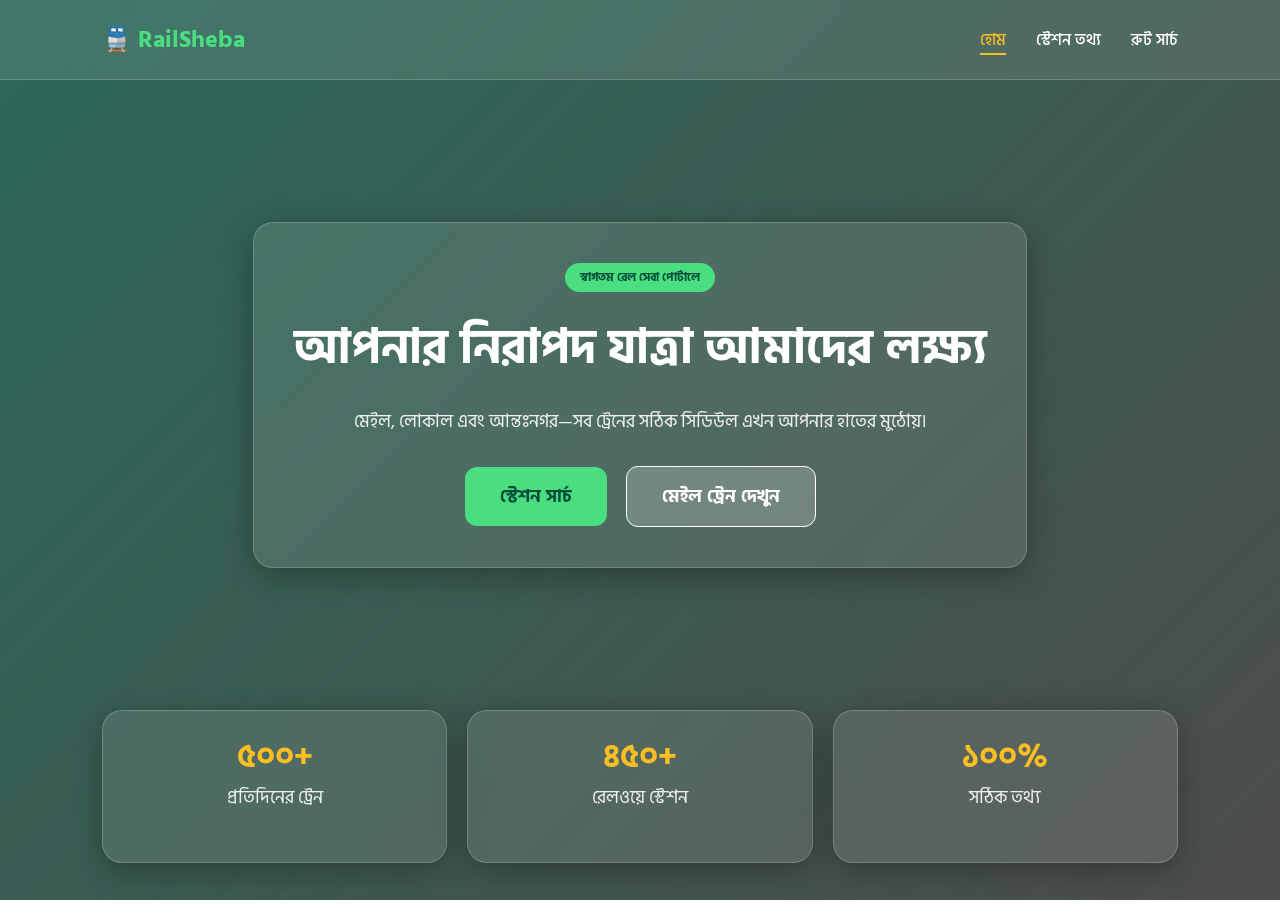
<file: index.html>
<!DOCTYPE html>
<html lang="bn">
<head>
    <meta charset="UTF-8">
    <meta name="viewport" content="width=device-width, initial-scale=1.0">
    <title>RailSheba - বাংলাদেশের সেরা রেলওয়ে পোর্টাল</title>
    <link rel="stylesheet" href="style.css">
    <link href="https://fonts.googleapis.com/css2?family=Hind+Siliguri:wght@300;500;700&display=swap" rel="stylesheet">
</head>
<body>

    <div class="background-overlay"></div>

    <nav class="glass-nav">
        <div class="logo">🚆 RailSheba</div>
        <ul>
            <li><a href="index.html" class="active">হোম</a></li>
            <li><a href="station.html">স্টেশন তথ্য</a></li>
            <li><a href="route.html">রুট সার্চ</a></li>
        </ul>
    </nav>

    <main class="hero-section">
        <div class="glass-card main-hero">
            <span class="badge">স্বাগতম রেল সেবা পোর্টালে</span>
            <h1>আপনার নিরাপদ যাত্রা আমাদের লক্ষ্য</h1>
            <p>মেইল, লোকাল এবং আন্তঃনগর—সব ট্রেনের সঠিক সিডিউল এখন আপনার হাতের মুঠোয়।</p>
            
            <div class="hero-actions">
                <a href="station.html" class="btn btn-primary">স্টেশন সার্চ</a>
                <a href="route.html" class="btn btn-secondary">মেইল ট্রেন দেখুন</a>
            </div>
        </div>
    </main>

    <section class="quick-stats">
        <div class="glass-card stat">
            <h3>৫০০+</h3>
            <p>প্রতিদিনের ট্রেন</p>
        </div>
        <div class="glass-card stat">
            <h3>৪৫০+</h3>
            <p>রেলওয়ে স্টেশন</p>
        </div>
        <div class="glass-card stat">
            <h3>১০০%</h3>
            <p>সঠিক তথ্য</p>
        </div>
    </section>

</body>
</html>
</file>
<file: style.css>
* {
    margin: 0;
    padding: 0;
    box-sizing: border-box;
    font-family: 'Hind Siliguri', sans-serif;
}

body {
    /* রেলওয়ে রিলেটেড হাই-কোয়ালিটি ব্যাকগ্রাউন্ড */
    background: url('https://images.unsplash.com/photo-1474487548417-781cb71495f3?q=80&w=2000') no-repeat center center fixed;
    background-size: cover;
    color: white;
    min-height: 100vh;
    overflow-x: hidden;
}

.background-overlay {
    position: fixed;
    top: 0; left: 0; width: 100%; height: 100%;
    background: linear-gradient(135deg, rgba(6, 78, 59, 0.85), rgba(0, 0, 0, 0.7));
    z-index: -1;
}

/* গ্লাস-মরফিজম নেভিগেশন */
.glass-nav {
    display: flex;
    justify-content: space-between;
    align-items: center;
    padding: 20px 8%;
    background: rgba(255, 255, 255, 0.1);
    backdrop-filter: blur(10px);
    border-bottom: 1px solid rgba(255, 255, 255, 0.2);
    position: sticky;
    top: 0;
}

.glass-nav .logo { font-size: 24px; font-weight: bold; color: #4ade80; }
.glass-nav ul { display: flex; list-style: none; gap: 30px; }
.glass-nav ul li a { color: white; text-decoration: none; font-weight: 500; }
.glass-nav ul li a.active { color: #fbbf24; border-bottom: 2px solid #fbbf24; }

/* মেইন কার্ড ডিজাইন */
.glass-card {
    background: rgba(255, 255, 255, 0.1);
    backdrop-filter: blur(15px);
    border: 1px solid rgba(255, 255, 255, 0.2);
    border-radius: 20px;
    padding: 40px;
    box-shadow: 0 8px 32px rgba(0, 0, 0, 0.3);
}

.hero-section {
    height: 70vh;
    display: flex;
    justify-content: center;
    align-items: center;
    padding: 0 5%;
}

.main-hero { text-align: center; max-width: 800px; }
.badge { background: #4ade80; color: #064e3b; padding: 5px 15px; border-radius: 50px; font-size: 12px; font-weight: bold; }
h1 { font-size: 48px; margin: 20px 0; }
p { font-size: 18px; margin-bottom: 30px; opacity: 0.9; }

/* বাটন ডিজাইন */
.btn {
    padding: 15px 35px;
    border-radius: 12px;
    text-decoration: none;
    font-size: 18px;
    font-weight: bold;
    transition: 0.3s;
    display: inline-block;
}
.btn-primary { background: #4ade80; color: #064e3b; margin-right: 15px; }
.btn-secondary { background: rgba(255,255,255,0.2); color: white; border: 1px solid white; }
.btn:hover { transform: translateY(-5px); box-shadow: 0 10px 20px rgba(0,0,0,0.2); }

/* স্ট্যাট সেকশন */
.quick-stats {
    display: grid;
    grid-template-columns: repeat(3, 1fr);
    gap: 20px;
    padding: 0 8% 50px;
}
.stat { text-align: center; padding: 20px; }
.stat h3 { font-size: 32px; color: #fbbf24; }
</file>
